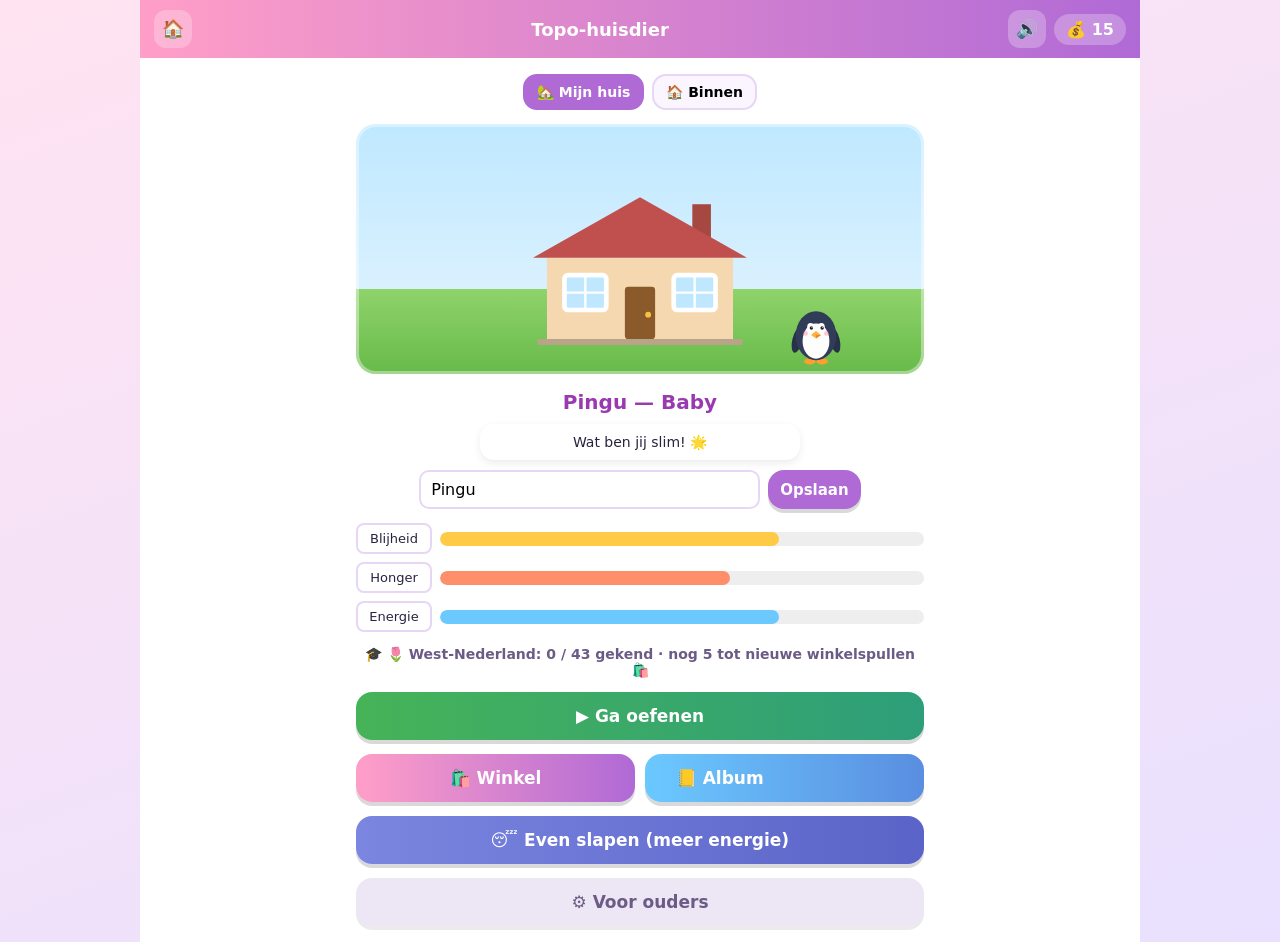
<file: index.html>
<!DOCTYPE html>
<html lang="nl">
<head>
  <meta charset="UTF-8">
  <meta name="viewport" content="width=device-width, initial-scale=1.0, maximum-scale=1.0, user-scalable=no">
  <meta name="theme-color" content="#b06ad6">
  <title>Topo-huisdier 🐾</title>
  <link rel="manifest" href="manifest.webmanifest">
  <link rel="icon" href="assets/icon-192.png">
  <link rel="apple-touch-icon" href="assets/icon-192.png">
  <link rel="stylesheet" href="css/style.css">
</head>
<body>
  <div id="app"><div class="screen"><p class="info">Laden…</p></div></div>
  <script src="js/data.js"></script>
  <script src="js/data-noord.js"></script>
  <script src="js/app.js"></script>
</body>
</html>
</file>
<file: css/style.css>
:root { font-family: "Comic Sans MS", "Trebuchet MS", system-ui, sans-serif; }
* { box-sizing: border-box; -webkit-tap-highlight-color: transparent; }
html, body { margin: 0; }
body {
  background: linear-gradient(160deg, #ffe3f1 0%, #e9e1ff 100%);
  min-height: 100vh; color: #2a2340;
}
#app { max-width: 480px; margin: 0 auto; min-height: 100vh; background: #fff; }

/* Topbar */
.topbar {
  position: sticky; top: 0; z-index: 5;
  display: flex; align-items: center; justify-content: space-between;
  padding: 10px 14px; background: linear-gradient(90deg, #ff9ec7, #b06ad6); color: #fff;
}
.topbar b { font-size: 18px; }
.tb-right { display: flex; align-items: center; gap: 8px; }
.coins { background: rgba(255, 255, 255, .25); padding: 6px 12px; border-radius: 20px; font-weight: bold; }
.iconbtn { background: rgba(255, 255, 255, .25); border: none; color: #fff; font-size: 18px; width: 38px; height: 38px; border-radius: 12px; cursor: pointer; }

.screen { padding: 16px; display: flex; flex-direction: column; gap: 14px; }

/* Pet */
.petyard {
  background: linear-gradient(180deg, #d8f3ff, #c3ffd6);
  border-radius: 22px; padding: 14px; text-align: center;
}
.petyard.small { padding: 8px; }
.pet-svg { width: 190px; height: 160px; transform-origin: bottom center; }
.petname { font-weight: bold; color: #9a3ab0; font-size: 20px; margin-top: 2px; }
.speech {
  background: #fff; border-radius: 14px; padding: 10px 12px; margin: 10px auto 0; max-width: 320px;
  font-size: 14px; box-shadow: 0 3px 8px rgba(0, 0, 0, .08);
}
.namebox { margin-top: 10px; display: flex; gap: 8px; justify-content: center; }
.namebox input { font: inherit; padding: 8px 10px; border: 2px solid #e7d6f5; border-radius: 10px; width: 60%; }
.namebox label { align-self: center; font-weight: 700; }
.namebox #coinsin { width: 30%; }

/* Bars */
.bars { display: flex; flex-direction: column; gap: 8px; }
.bar { display: flex; align-items: center; gap: 8px; font-size: 13px; }
.bar .lbl { width: 76px; }
.track { flex: 1; height: 14px; background: #eee; border-radius: 8px; overflow: hidden; }
.fill { height: 100%; border-radius: 8px; transition: width .4s; }
.fill.blij { background: #ffcb47; } .fill.honger { background: #ff8f6b; } .fill.energie { background: #6bc9ff; }

.progress-line { text-align: center; font-size: 14px; color: #6b5b85; font-weight: bold; }

/* Buttons */
.btn {
  font: inherit; font-weight: bold; font-size: 17px; border: none; border-radius: 16px;
  padding: 14px; cursor: pointer; color: #fff; box-shadow: 0 4px 0 rgba(0, 0, 0, .15);
}
.btn:active { transform: translateY(2px); box-shadow: 0 2px 0 rgba(0, 0, 0, .15); }
.btn.play { background: linear-gradient(90deg, #46b358, #2e9e7a); }
.btn.shop { background: linear-gradient(90deg, #ff9ec7, #b06ad6); }
.btn.album { background: linear-gradient(90deg, #6bc9ff, #5a8ee0); }
.btn.rest { background: linear-gradient(90deg, #7b86e0, #5a63c7); }
.btn.ghost { background: #ece6f5; color: #6b5b85; box-shadow: 0 4px 0 rgba(0, 0, 0, .08); }
.btn.mini { font-size: 15px; padding: 10px 12px; background: #b06ad6; }
.btn.mini.danger { background: #e06666; }
.row { display: flex; gap: 10px; } .row .btn { flex: 1; }

/* Map */
.bigmap { position: relative; border-radius: 16px; overflow: hidden; border: 3px solid #e7d6f5; background: #dfeefc; }
.bigmap img { display: block; width: 100%; }
/* highlight-markering van het gevraagde nummer */
.maphi {
  position: absolute; width: 11%; aspect-ratio: 1 / 1;
  transform: translate(-50%, -50%);
  border: 3px solid #ff2e2e; border-radius: 50%;
  background: rgba(255, 46, 46, .12);
  box-shadow: 0 0 0 2px rgba(255, 255, 255, .85);
  animation: hipulse 1.1s ease-out infinite; pointer-events: none;
}
@keyframes hipulse {
  0%   { box-shadow: 0 0 0 2px rgba(255,255,255,.85), 0 0 0 0 rgba(255,46,46,.55); }
  70%  { box-shadow: 0 0 0 2px rgba(255,255,255,.85), 0 0 0 16px rgba(255,46,46,0); }
  100% { box-shadow: 0 0 0 2px rgba(255,255,255,.85), 0 0 0 0 rgba(255,46,46,0); }
}

/* De Noord-kaart is breder en heeft kleinere tekens: kleinere markering */
.bigmap.noord .maphi { width: 6.5%; border-width: 3px; }

/* Keuze: West of Noord oefenen */
.landlist { display: grid; grid-template-columns: 1fr; gap: 14px; }
.landcard {
  font: inherit; cursor: pointer; text-align: center; color: #2a2340;
  display: flex; flex-direction: column; gap: 6px; padding: 10px;
  background: #faf5ff; border: 3px solid #e7d6f5; border-radius: 18px;
  box-shadow: 0 5px 0 rgba(0,0,0,.08);
}
.landcard:active { transform: translateY(2px); box-shadow: 0 3px 0 rgba(0,0,0,.08); }
.landcard .thumb { display: block; height: 150px; overflow: hidden; border-radius: 12px; background: #dfeefc; }
.landcard .thumb img { width: 100%; height: 100%; object-fit: cover; display: block; }
.lc-naam { font-size: 20px; font-weight: bold; color: #9a3ab0; }
.lc-bar { display: block; height: 12px; background: #eee; border-radius: 8px; overflow: hidden; }
.lc-bar > span { display: block; height: 100%; background: linear-gradient(90deg, #46b358, #2e9e7a); border-radius: 8px; }
.lc-info { font-size: 14px; color: #6b5b85; font-weight: bold; }

/* Quiz */
.question { font-weight: bold; font-size: 20px; color: #9a3ab0; text-align: center; }
.choices { display: grid; grid-template-columns: 1fr 1fr; gap: 10px; }
.opt {
  font: inherit; font-size: 17px; padding: 16px 6px; border: 2px solid #e7d6f5; border-radius: 14px;
  background: #faf5ff; cursor: pointer; min-height: 56px;
}
.opt.good { background: #c8f0cf; border-color: #46b358; }
.opt.bad { background: #ffd6d6; border-color: #e06666; }
.opt:disabled { cursor: default; }
.feedback { min-height: 26px; text-align: center; font-weight: bold; }
.feedback .ok { color: #2e9e7a; } .feedback .no { color: #c0392b; }

/* Intro */
.intro .introcard { text-align: center; display: flex; flex-direction: column; gap: 10px; }
.newbadge { align-self: center; background: #ffcb47; color: #6b4b00; font-weight: bold; padding: 4px 16px; border-radius: 20px; letter-spacing: 1px; }
.introcard h2 { margin: 2px; color: #9a3ab0; }
.teken { font-size: 16px; }
.weetje { background: #f3ecfb; border-radius: 12px; padding: 10px 12px; font-size: 15px; }

/* Shop */
.shopgrid { display: grid; grid-template-columns: 1fr 1fr; gap: 10px; }
.item { border: 2px solid #eee; border-radius: 14px; padding: 10px; text-align: center; }
.item .ico { font-size: 38px; } .item .price { color: #b06ad6; font-weight: bold; margin: 2px 0 6px; }
.buy { font: inherit; border: none; border-radius: 10px; padding: 8px 12px; background: #ffcb47; cursor: pointer; font-weight: bold; }
.buy.on { background: #c8f0cf; }
h3 { margin: 6px 0 2px; color: #9a3ab0; }

/* Album */
.album { display: grid; grid-template-columns: repeat(auto-fill, minmax(84px, 1fr)); gap: 8px; }
.sticker { border: 2px dashed #ccc; border-radius: 12px; padding: 8px 4px; text-align: center; background: #f7f7f7; opacity: .7; }
.sticker.got { border-style: solid; border-color: #46b358; background: #eafaee; opacity: 1; }
.s-teken { font-weight: bold; font-size: 20px; color: #9a3ab0; }
.s-naam { font-size: 12px; }
.landkop { margin: 14px 0 0; color: #5a8ee0; border-top: 3px solid #e7d6f5; padding-top: 10px; }
table.voortgang th.landrij { background: #f3ecfb; color: #9a3ab0; text-align: left; }

/* Paspoort van het Noorden */
.paspoort { display: grid; grid-template-columns: repeat(auto-fill, minmax(84px, 1fr)); gap: 8px; }
.stempel { border: 2px dashed #ccc; border-radius: 50%; aspect-ratio: 1 / 1; display: flex; flex-direction: column; align-items: center; justify-content: center; background: #f7f7f7; opacity: .7; }
.stempel.got { border: 3px solid #c0392b; background: #fff5f3; opacity: 1; transform: rotate(-6deg); }
.stempel .st-emoji { font-size: 30px; }
.stempel .st-naam { font-size: 11px; font-weight: bold; color: #6b5b85; }
.stempel.got .st-naam { color: #c0392b; }
.badges { display: flex; flex-wrap: wrap; gap: 8px; }
.badge { background: #fff6da; border: 1px solid #ffcb47; border-radius: 20px; padding: 4px 10px; font-size: 13px; }
.newbadges { text-align: center; color: #b06ad6; font-weight: bold; }

/* Tables (ouders) */
.ouders .info { font-size: 14px; color: #555; }
table.voortgang { width: 100%; border-collapse: collapse; font-size: 14px; }
table.voortgang th, table.voortgang td { text-align: left; padding: 7px 6px; border-bottom: 1px solid #eee; }
table.voortgang td.c, table.voortgang th:nth-child(2) { text-align: center; font-weight: bold; }
.st { padding: 2px 8px; border-radius: 10px; font-size: 12px; }
.st.gekend { background: #c8f0cf; } .st.lerend { background: #fff0c2; } .st.nieuw { background: #eee; }
.lbl { font: inherit; padding: 6px; border: 2px solid #e7d6f5; border-radius: 8px; text-align: center; }
small { color: #999; font-size: 11px; }
.info { text-align: center; color: #6b5b85; }

/* Confetti overlay */
.confetti { position: fixed; inset: 0; width: 100%; height: 100%; pointer-events: none; display: none; z-index: 50; }

/* Scene: huis / tuin / boven (pinguïn in zijn kamer met deco) */
.scenetabs { display: flex; gap: 8px; justify-content: center; flex-wrap: wrap; }
.scenetab { font: inherit; font-weight: bold; border: 2px solid #e7d6f5; background: #faf5ff; border-radius: 14px; padding: 8px 12px; cursor: pointer; font-size: 14px; }
.scenetab.on { background: #b06ad6; color: #fff; border-color: #b06ad6; }
.scene { position: relative; height: 250px; border-radius: 20px; overflow: hidden; box-shadow: inset 0 0 0 3px rgba(255,255,255,.4); }
.scene.buiten { background: linear-gradient(#bfe8ff 0%, #d9f1ff 66%, #8fd36b 66%, #67ba49 100%); }
.house-svg { overflow: visible; position: absolute; inset: 0; width: 100%; height: 100%; }
.scene.buiten .pet-wrap { left: 81%; transform: translateX(-50%) scale(.55); transform-origin: bottom center; }
.scene.huis  { background: linear-gradient(#f0e2d1 0%, #f0e2d1 62%, #c99c6d 62%, #b6895a 100%); }
.scene.tuin  { background: linear-gradient(#bfe8ff 0%, #bfe8ff 52%, #8fd36b 52%, #67ba49 100%); }
.scene.boven { background: linear-gradient(#2b2b55 0%, #3a3a6b 58%, #7c6b52 58%, #6a5a46 100%); }
/* Plekken uit het Noorden */
.scene.elfsteden { background: linear-gradient(#cfe9ff 0%, #eaf7ff 55%, #bfe3f7 55%, #9fd3ee 100%); }
.scene.zeehonden { background: linear-gradient(#bfe8ff 0%, #d9f1ff 42%, #f2dfa8 42%, #ecd08f 70%, #5fb8de 70%, #3f9fcc 100%); }
.scene.heide     { background: linear-gradient(#d5e8ff 0%, #f4efd6 48%, #a77dbb 48%, #7d5a9a 100%); }
.scene.wadden    { background: linear-gradient(#aee0ff 0%, #d9f1ff 38%, #7fcbec 38%, #7fcbec 46%, #f5e3a8 46%, #e9cf86 100%); }
.scene .pet-wrap { position: absolute; left: 50%; bottom: 4px; transform: translateX(-50%); }
.scene .pet-svg { width: 170px; height: 150px; }
.deco-obj { position: absolute; transform: translate(-50%, -50%); line-height: 1; filter: drop-shadow(0 2px 2px rgba(0,0,0,.2)); }
.editbar { display: flex; gap: 8px; align-items: center; justify-content: center; flex-wrap: wrap; margin: 8px 0 0; font-size: 13px; color: #6b5b85; font-weight: 700; }
.btn.mini.ok { background: #2e9e7a; color: #fff; }
.scene.editing { box-shadow: inset 0 0 0 3px #b06ad6; }
.scene.editing .pet-wrap { pointer-events: none; }
.scene.editing .deco-obj { cursor: grab; touch-action: none; user-select: none; -webkit-user-select: none; outline: 2px dashed rgba(176,106,214,.8); outline-offset: 2px; border-radius: 8px; z-index: 5; }
.scene.editing .deco-obj.drag { cursor: grabbing; z-index: 9; transform: translate(-50%, -50%) scale(1.15); }
.scene.shoppeek { height: 140px; margin-bottom: 6px; }
.scene.shoppeek .pet-wrap { transform: translateX(-50%) scale(.62); transform-origin: bottom center; }
.petinfo { text-align: center; }

/* Winkel: vergrendelde items + te duur */
.item.locked { opacity: .6; }
.lockmsg { font-size: 12px; color: #a08; font-weight: bold; padding: 7px 2px; background: #f6edfa; border-radius: 10px; }
.buy.poor { background: #ececec; color: #aaa; }
.newbadges.unlock { color: #2e9e7a; }

/* Nudge: zwevend tekstballonnetje */
.nudge {
  position: fixed; left: 50%; top: 66px; transform: translate(-50%, -12px);
  background: #fff; color: #333; border: 3px solid #b06ad6; border-radius: 18px;
  padding: 11px 18px 13px; font-weight: bold; text-align: center; max-width: 86%;
  box-shadow: 0 8px 22px rgba(0,0,0,.22); z-index: 60; opacity: 0;
  transition: opacity .3s, transform .3s; pointer-events: none;
}
.nudge.show { opacity: 1; transform: translate(-50%, 0); }
.nudge::after { content: "🐧"; position: absolute; bottom: -16px; left: 18px; font-size: 22px; }

/* Updatebalk onderaan */
.updatebar {
  position: fixed; left: 0; right: 0; bottom: 0; z-index: 70;
  background: #2e9e7a; color: #fff; display: flex; align-items: center; justify-content: center;
  gap: 12px; padding: 12px; font-weight: bold; box-shadow: 0 -4px 14px rgba(0,0,0,.2);
}
.updatebar button { font: inherit; font-weight: bold; border: none; border-radius: 10px; padding: 8px 16px; background: #fff; color: #2e9e7a; cursor: pointer; }

/* ---- Grotere / landscape tablets (bijv. 11") ---- */
@media (orientation: landscape) and (min-width: 800px) {
  #app { max-width: 1000px; }

  /* niet-quiz schermen: inhoud gecentreerd, niet uitgerekt */
  .screen:not(.quiz) { max-width: 600px; margin: 0 auto; width: 100%; }
  .landlist { grid-template-columns: 1fr 1fr; }
  .intro .introcard { max-width: 640px; margin: 0 auto; }

  /* Oefenen in twee kolommen: kaart links, vraag + antwoorden rechts */
  .screen.quiz {
    display: grid;
    grid-template-columns: 1fr 1fr;
    grid-template-areas: "prog prog" "map question" "map choices" "map feedback";
    column-gap: 22px; row-gap: 14px;
    align-content: start;
  }
  .screen.quiz .progress-line { grid-area: prog; }
  .screen.quiz .bigmap { grid-area: map; align-self: start; position: sticky; top: 70px; }
  .screen.quiz .bigmap img { max-height: 76vh; width: auto; margin: 0 auto; }
  .screen.quiz .question { grid-area: question; align-self: end; }
  .screen.quiz .choices { grid-area: choices; align-content: start; }
  .screen.quiz .feedback { grid-area: feedback; }
  .screen.quiz .opt { font-size: 18px; min-height: 64px; }
}

/* De kaart nooit onnodig groot op brede schermen in portret */
@media (min-width: 900px) and (orientation: portrait) {
  #app { max-width: 560px; }
}
</file>
